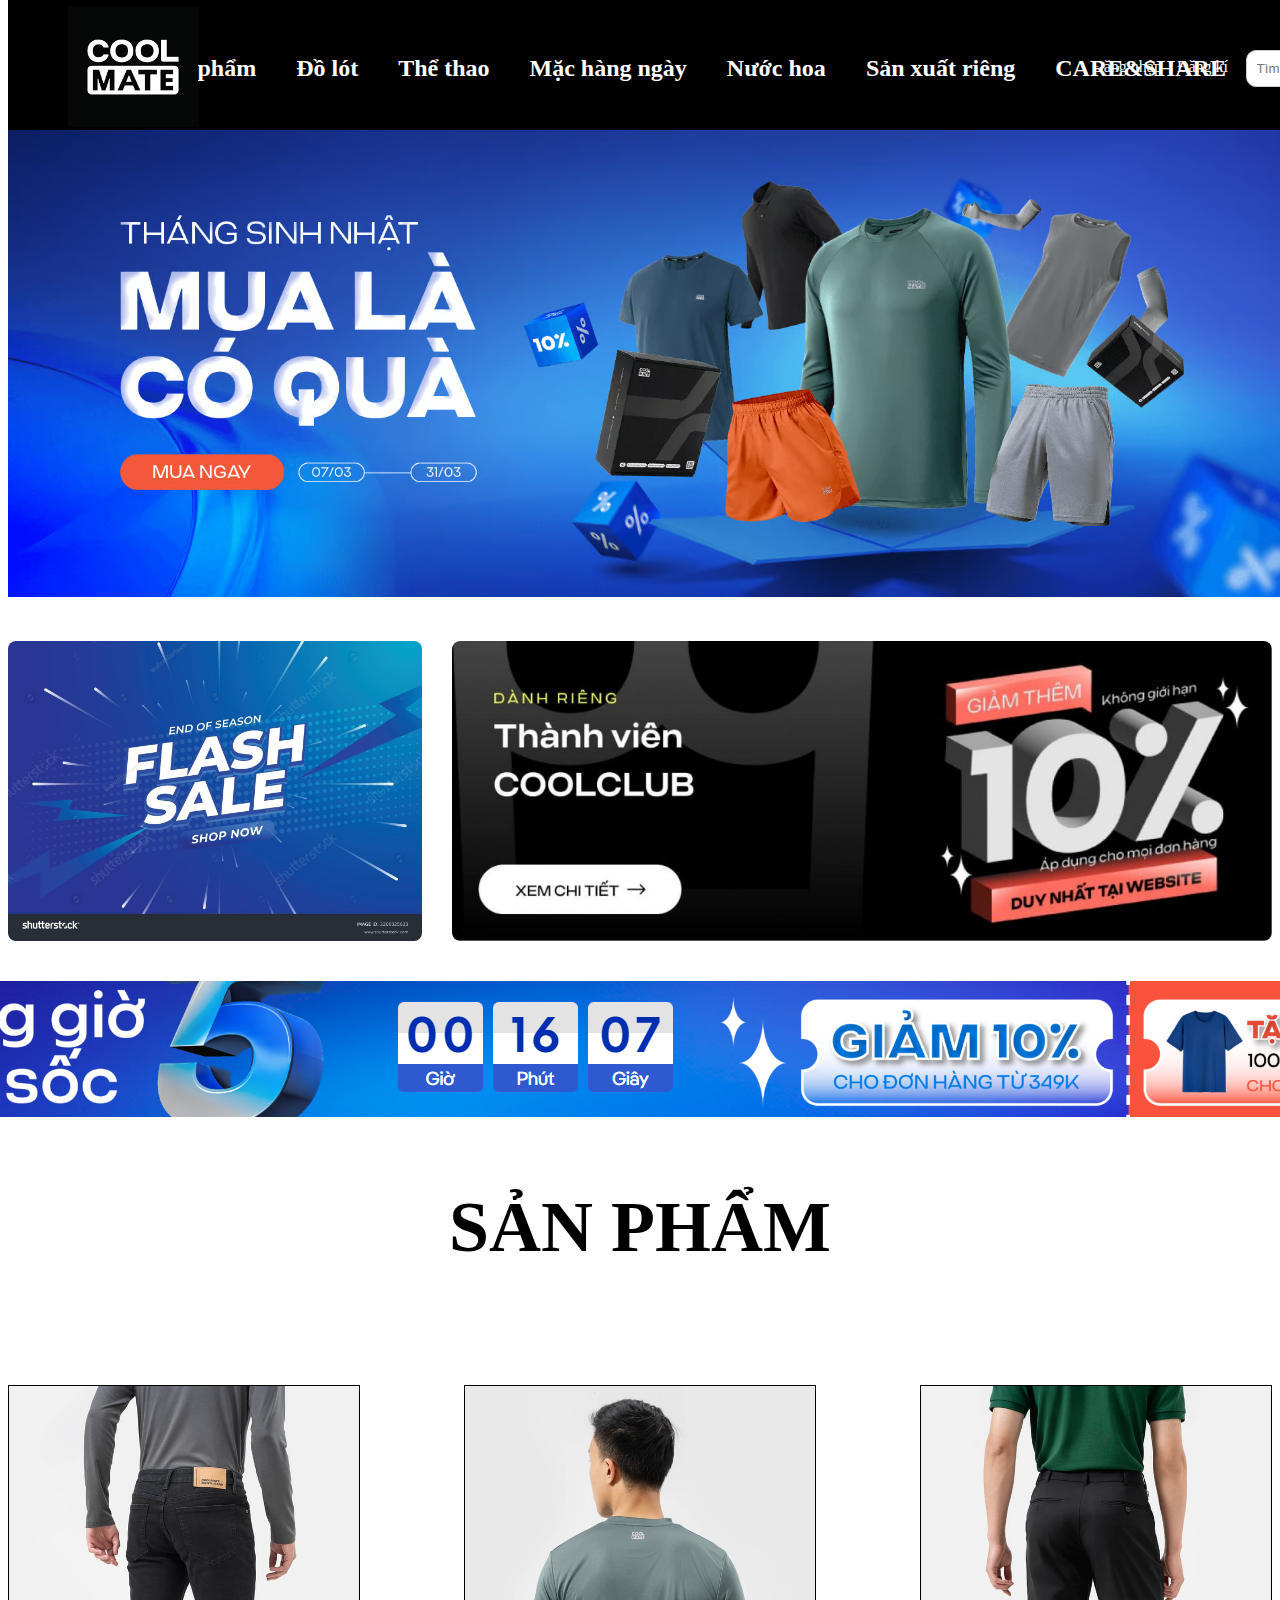
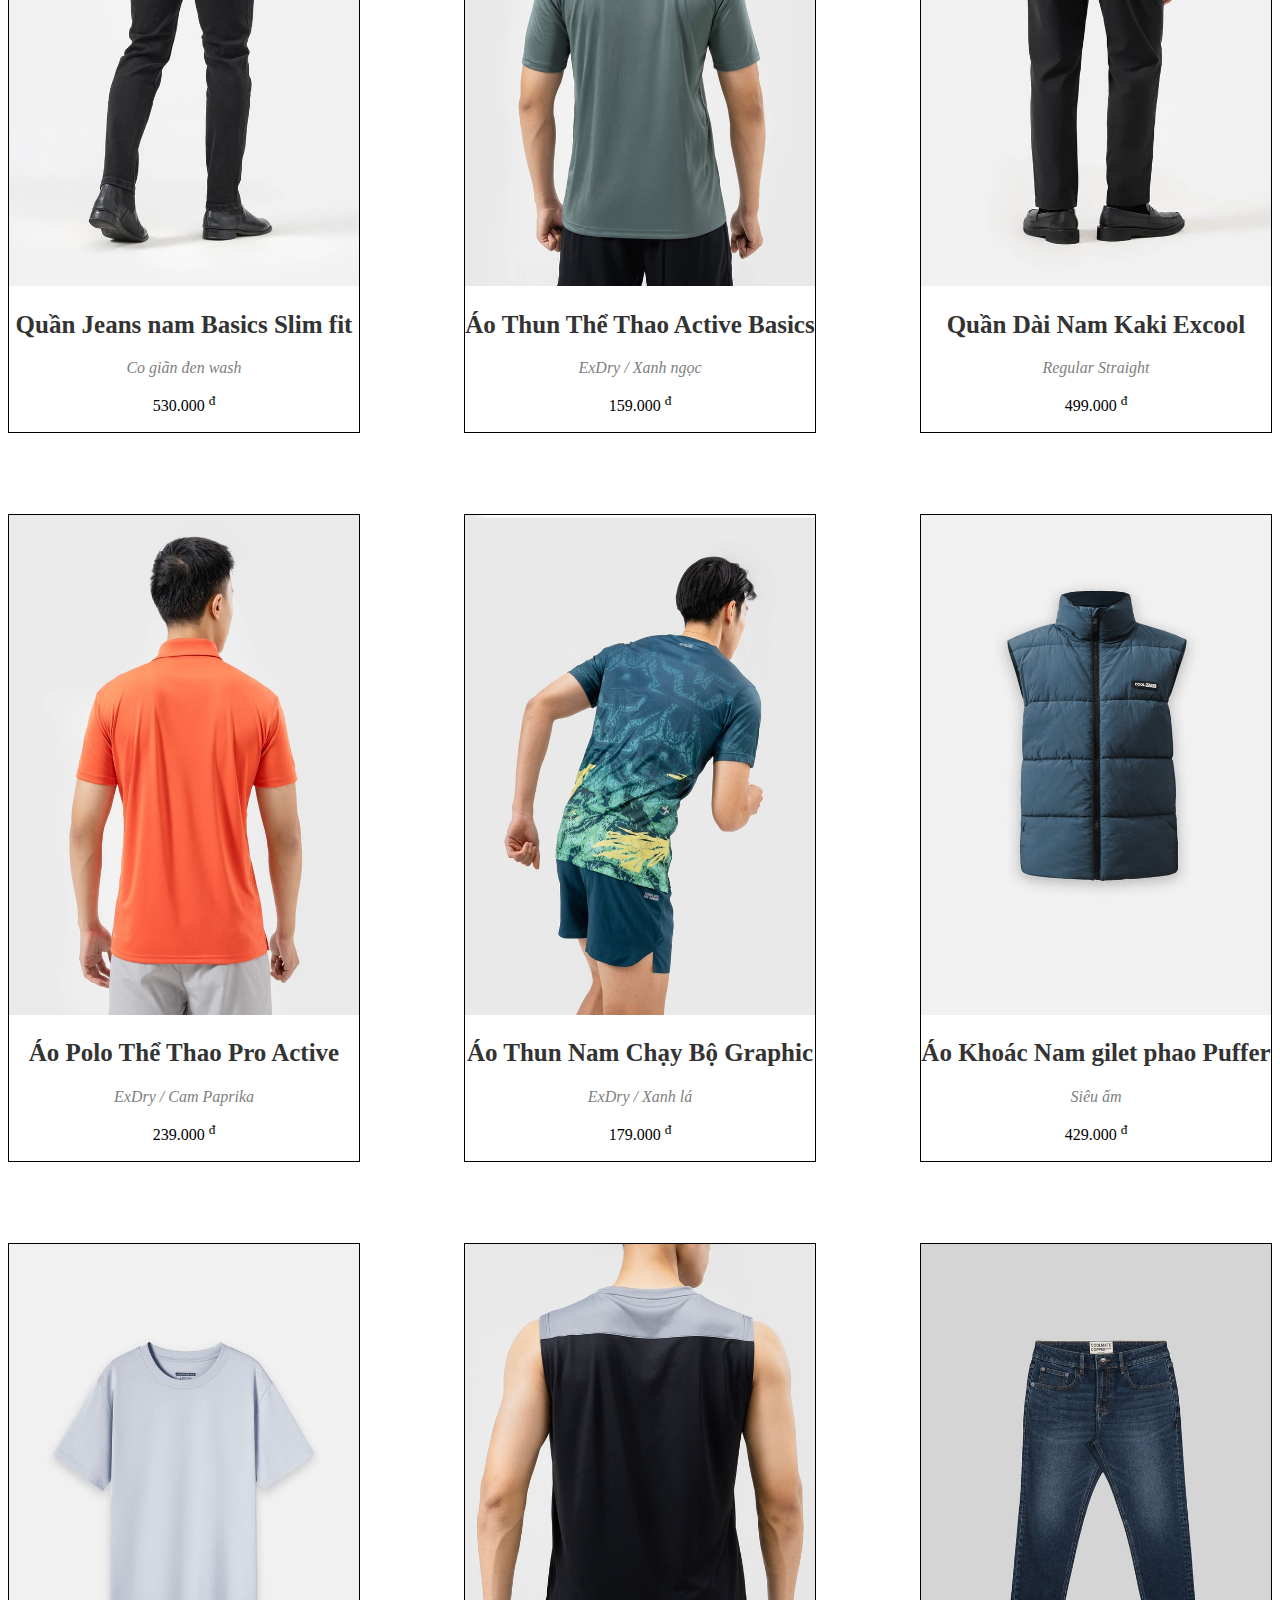
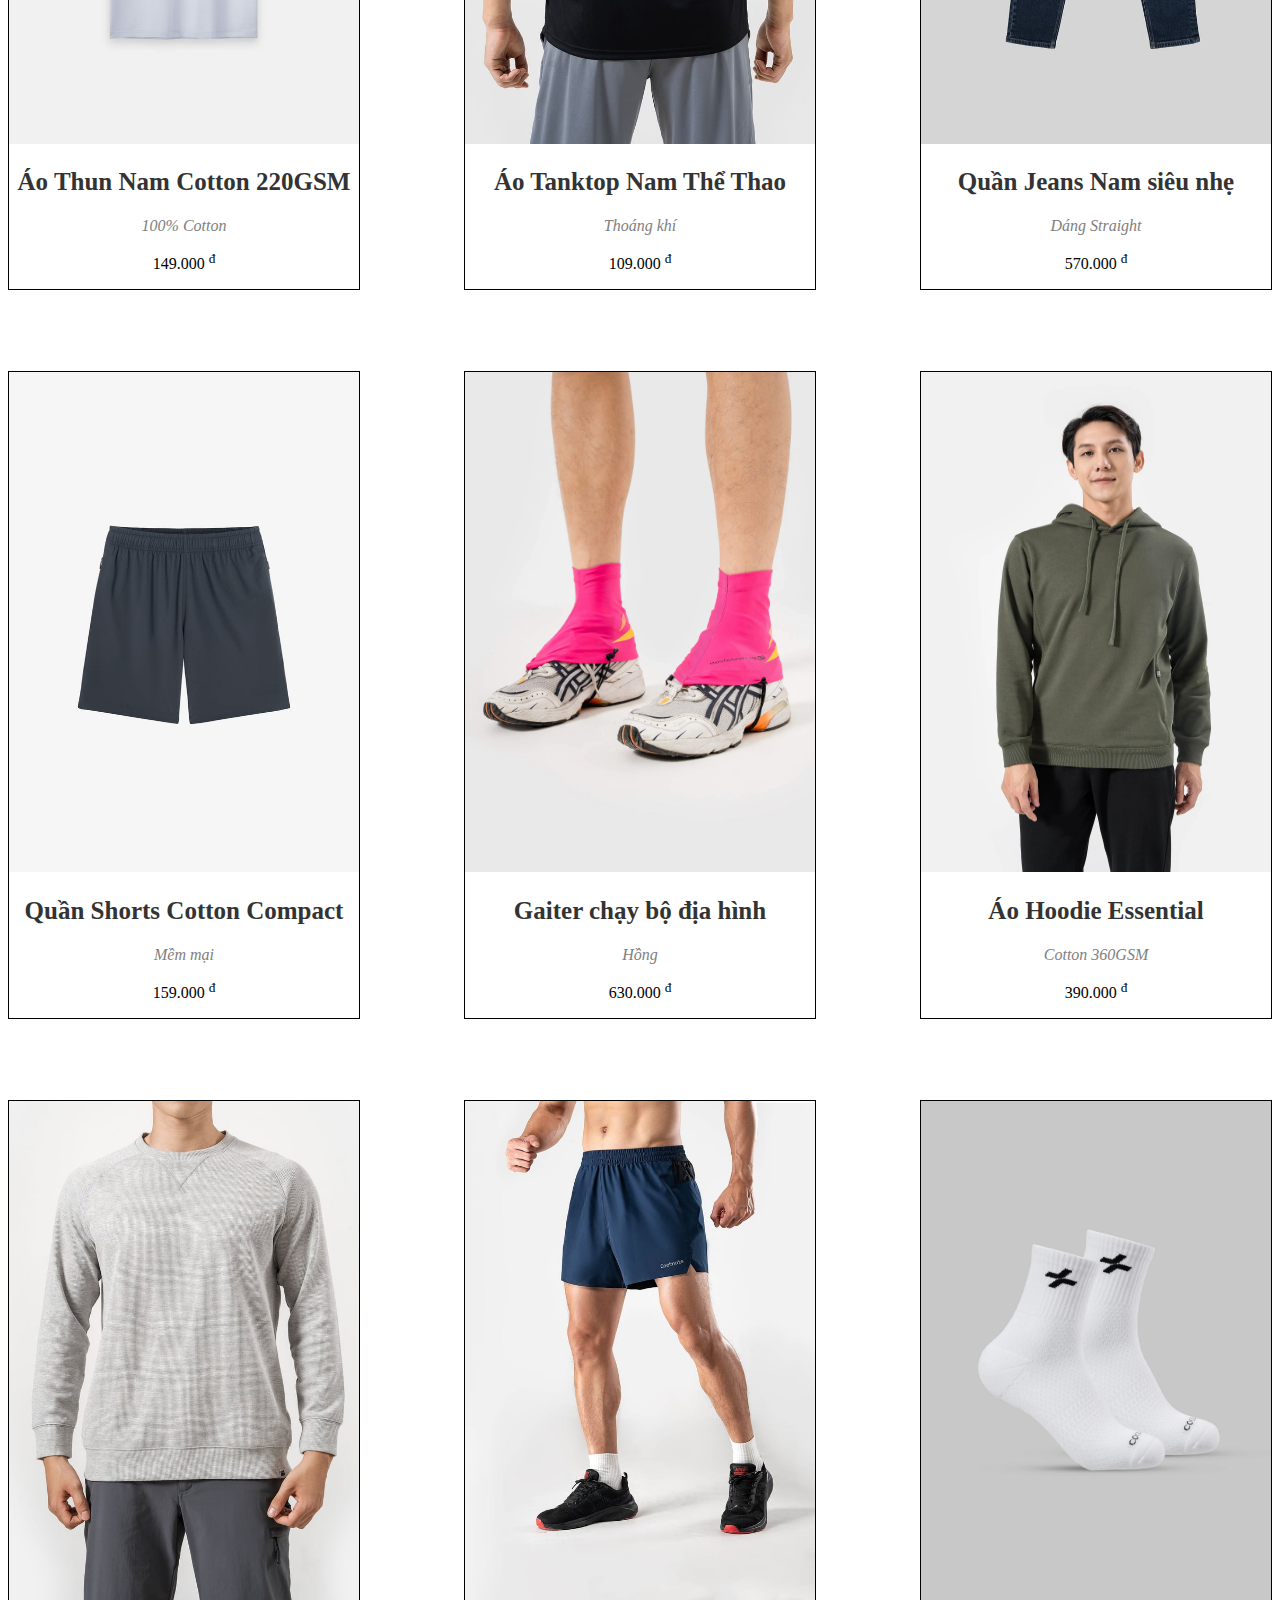
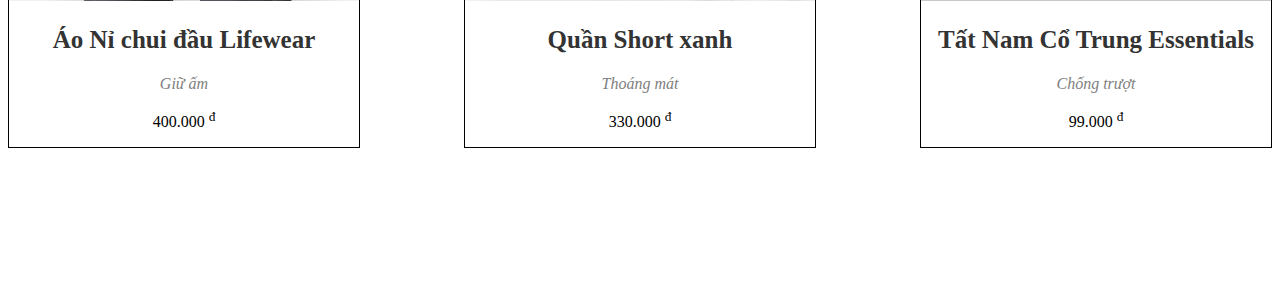
<file: ss6-project/utils/index.html>
<!DOCTYPE html>
<html lang="en">
<head>
    <meta charset="UTF-8">
    <meta name="viewport" content="width=device-width, initial-scale=1.0">
    <title>Document</title>
    <link rel="stylesheet" href="../style/style.css">
    <link rel="stylesheet" href="https://cdnjs.cloudflare.com/ajax/libs/font-awesome/6.5.1/css/all.min.css" integrity="sha512-DTOQO9RWCH3ppGqcWaEA1BIZOC6xxalwEsw9c2QQeAIftl+
    Vegovlnee1c9QX4TctnWMn13TZye+giMm8e2LwA==" crossorigin="anonymous" referrerpolicy="no-referrer" />
</head>
<body>
  <!-- <--------------------------Thanh header---------------------> 
  <div class="interface-bar">
    <div class="bar">  
      <div class="font">
        <h2>Sale</h2>
        <h2>Sản phẩm</h2>
        <h2>Đồ lót</h2>
        <h2>Thể thao</h2>
        <h2>Mặc hàng ngày</h2>
        <h2>Nước hoa</h2>
        <h2>Sản xuất riêng</h2>
        <h2>CARE&SHARE</h2>
      </div>
      <div class="a">
        <div class="logo">
          <img src="../asset/images/tải xuống.png"  width="130px" height="120px">
        </div>
         <!-- >>>> (Phần thanh tìm kiếm) -->
         <div class="search">
          <input type="text" class="search-input" placeholder="Tìm kiếm...">
        </div>
        <!-- <-------------------Đăng kí, đăng nhập------------------- -->
        <div class="logo-1">
          <a href="../pages/login.html">Đăng nhập</a>
          <a href="../pages/register.html">Đăng kí</a>
      </div>
      </div>
    </div>
  </div>
  <!-- <-----------------Phần hiển thị sản phẩm-----------------------> 
  <div class="img-background">
    <img src="../asset/images/mceclip2_20.avif" alt="" width="102%"><br>
    <div class="img-background-2">
      <img src="../asset/images/stock-vector-flash-sale-shopping-poster-or-banner-with-flash-icon-and-d-text-on-blue-background-flash-sales-2206025623.jpg" alt="" width="900px" height="300px" style="border-radius: 8px;">
      <img src="../asset/images/mceclip1_48.jpg" alt="" width="930px" height="300px" style="border-radius: 8px;">
    </div>
    <div class="img-background-3"><img src="../asset/images/Screenshot 2024-03-22 094423.png" alt=""></div>
    <h1 style="text-align: center; position: relative; top: 100px; font-size: 8vh;">SẢN PHẨM</h1>
    <br>
    <div class="display">  
      <div class="display-item">
        <img src="../asset/images/23CMCW.JE002.9_33.jpg" alt="" height="500px" width="350px">
        <h2>Quần Jeans nam Basics Slim fit</h2>
        <i style="color: grey;">Co giãn đen wash</i>
        <p>530.000 <sup>đ</sup></p>
      </div>
      <div class="display-item">
        <img src="../asset/images/24CMAW.AT005_copy-2.jpg" alt="" height="500px" width="350px">
        <h2>Áo Thun Thể Thao Active Basics</h2>
        <i style="color: grey;">ExDry / Xanh ngọc</i>
        <p>159.000 <sup>đ</sup></p>
      </div>
      <div class="display-item">
        <img src="../asset/images/23CMCW.QD004.DEN.5.jpg" alt="" height="500px" width="350px">
        <h2>Quần Dài Nam Kaki Excool</h2>
        <i style="color: grey;">Regular Straight</i>
        <p>499.000 <sup>đ</sup></p>
      </div>
      <div class="display-item">
        <img src="../asset/images/24CMAW.PL004.4_2.jpg" alt="" height="500px" width="350px">
        <h2>Áo Polo Thể Thao Pro Active</h2>
        <i style="color: grey;">ExDry / Cam Paprika</i>
        <p>239.000 <sup>đ</sup></p>
      </div>
      <div class="display-item">
        <img src="../asset/images/24CMAW.AT015.25_86.jpg" alt="" height="500px" width="350px">
        <h2>Áo Thun Nam Chạy Bộ Graphic</h2>
        <i style="color: grey;">ExDry / Xanh lá</i>
        <p>179.000 <sup>đ</sup></p>
      </div> 

     <!-- cột 2 -->
      <div class="display-item">
        <img src="../asset/images/apphaogilet-s-13_copy.jpg" alt="" height="500px" width="350px">
        <h2>Áo Khoác Nam gilet phao Puffer</h2>
        <i style="color: grey;">Siêu ấm</i>
        <p>429.000 <sup>đ</sup></p>
      </div>
      <div class="display-item">
        <img src="../asset/images/AT.220.xd.8_75.jpg" alt="" height="500px" width="350px">
        <h2>Áo Thun Nam Cotton 220GSM</h2>
        <i style="color: grey;">100% Cotton</i>
        <p>149.000 <sup>đ</sup></p>
      </div>
      <div class="display-item">
        <img src="../asset/images/AW.002.6.jpg" alt="" height="500px" width="350px">
        <h2>Áo Tanktop Nam Thể Thao </h2>
        <i style="color: grey;">Thoáng khí</i>
        <p>109.000 <sup>đ</sup></p>
      </div>
      <div class="display-item">
        <img src="../asset/images/Coolmate_x_Copper_Denim__Quan_Jeans_dang_Slim_Fit10.jpg" alt="" height="500px" width="350px">
        <h2>Quần Jeans Nam siêu nhẹ</h2>
        <i style="color: grey;">Dáng Straight</i>
        <p>570.000 <sup>đ</sup></p>
      </div>
      <div class="display-item">
        <img src="../asset/images/Quan_nam_Daily_Shorts_xam_xanh_copy.jpg" alt="" height="500px" width="350px">
        <h2>Quần Shorts Cotton Compact</h2>
        <i style="color: grey;">Mềm mại</i>
        <p>159.000 <sup>đ</sup></p>
      </div>

     <!-- cột 3 -->
      <div class="display-item">
        <img src="../asset/images/24CMAW.PK002.14.webp" alt="" height="500px" width="350px">
        <h2>Gaiter chạy bộ địa hình</h2>
        <i style="color: grey;">Hồng</i>
        <p>630.000 <sup>đ</sup></p>
      </div>
      <div class="display-item">
        <img src="../asset/images/Hoodie_Reu_1.webp" alt="" height="500px" width="350px">
        <h2>Áo Hoodie Essential</h2>
        <i style="color: grey;">Cotton 360GSM</i>
        <p>390.000 <sup>đ</sup></p>
      </div>
      <div class="display-item">
        <img src="../asset/images/ST002.updat.1.jpg" alt="" height="500px" width="350px">
        <h2>Áo Nỉ chui đầu Lifewear</h2>
        <i style="color: grey;">Giữ ấm</i>
        <p>400.000 <sup>đ</sup></p>
      </div>
      <div class="display-item">
        <img src="../asset/images/ultra_fast_navy1.jpg" alt="" height="500px" width="350px">
        <h2>Quần Short xanh </h2>
        <i style="color: grey;">Thoáng mát</i>
        <p>330.000 <sup>đ</sup></p>
      </div>
      <div class="display-item">
        <img src="../asset/images/tatgymlogomoithumb.1_75.webp" alt="" height="500px" width="350px">
        <h2>Tất Nam Cổ Trung Essentials</h2>
        <i style="color: grey;">Chống trượt</i>
        <p>99.000 <sup>đ</sup></p>
      </div>
      <div class="number">
        <p><span>&#171;</span> 1 2 3 4 5 <span>&#187;</span> Trang cuối</p>
      </div>
    </div>
  </div>
  </div>
 </div>
  </div>
</body>
</html>
</file>
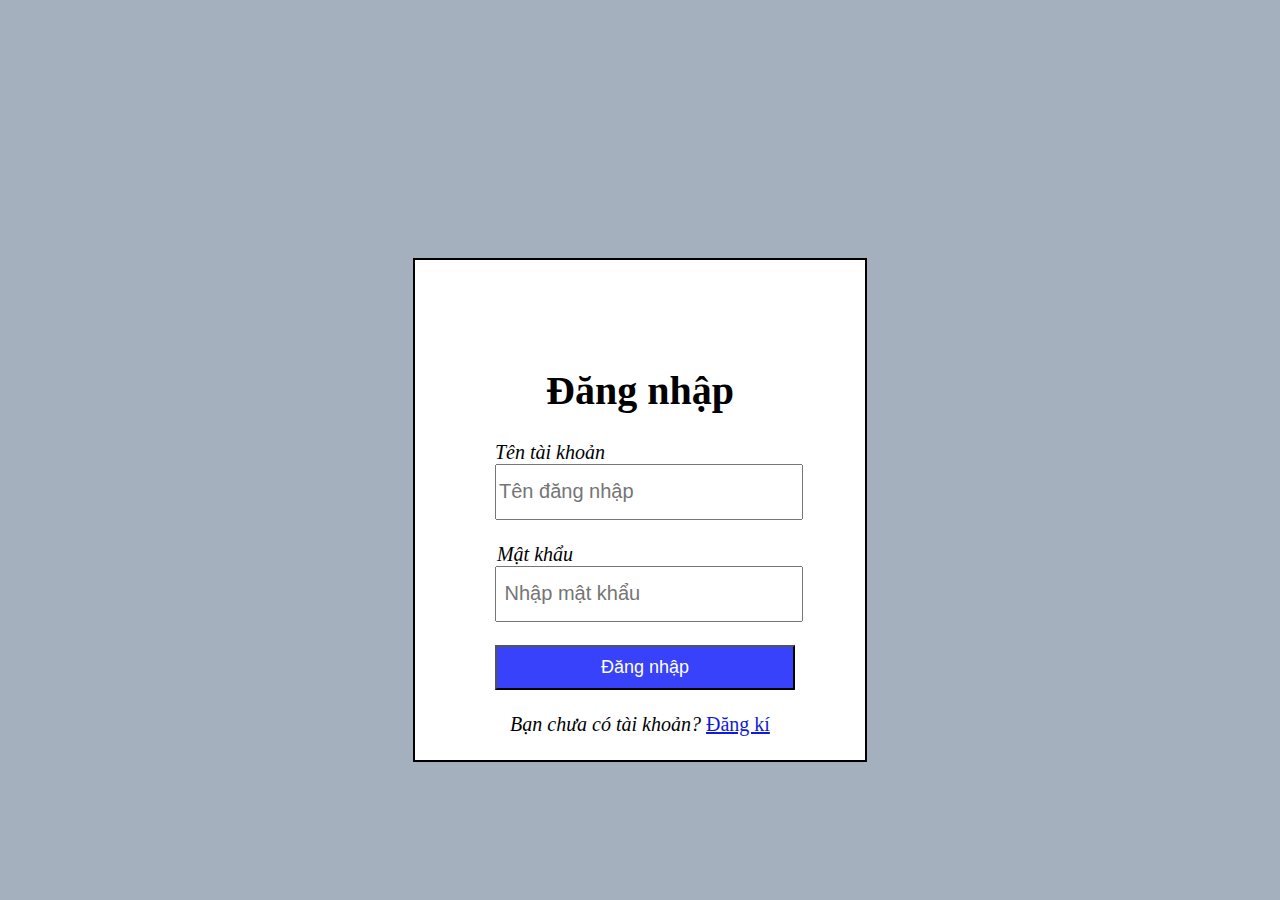
<file: ss6-project/pages/login.html>
<!DOCTYPE html>
<html lang="en">
<head>
    <meta charset="UTF-8">
    <meta name="viewport" content="width=device-width, initial-scale=1.0">
    <title>Document</title>
    <link rel="stylesheet" href="../style/login.css">
</head>
<style>
    body{
        background-color: #a4b0be;
    }
</style>
<body>
    <!-- Trang đăng nhập -->
    <div class="sign">
         <div class="log-in"><h1 class="transition">Đăng nhập</h1>
            <i style="position: relative; right: 90px;">Tên tài khoản</i><br><input type="text" class="text-1" placeholder="Tên đăng nhập"><br><br>
            <i style="position: relative; right: 105px;">Mật khẩu</i><input type="text" class="text-1" placeholder=" Nhập mật khẩu"><br><br>
            <button type="submit" class="search-button" onclick="login()" >Đăng nhập</button><br><br>
            <i>Bạn chưa có tài khoản?</i>
            <a class="a" href="./register.html">Đăng kí</a>
        </div>   
    </div>
    <script src="../js/login.js"></script>
</body>
</html>
</file>
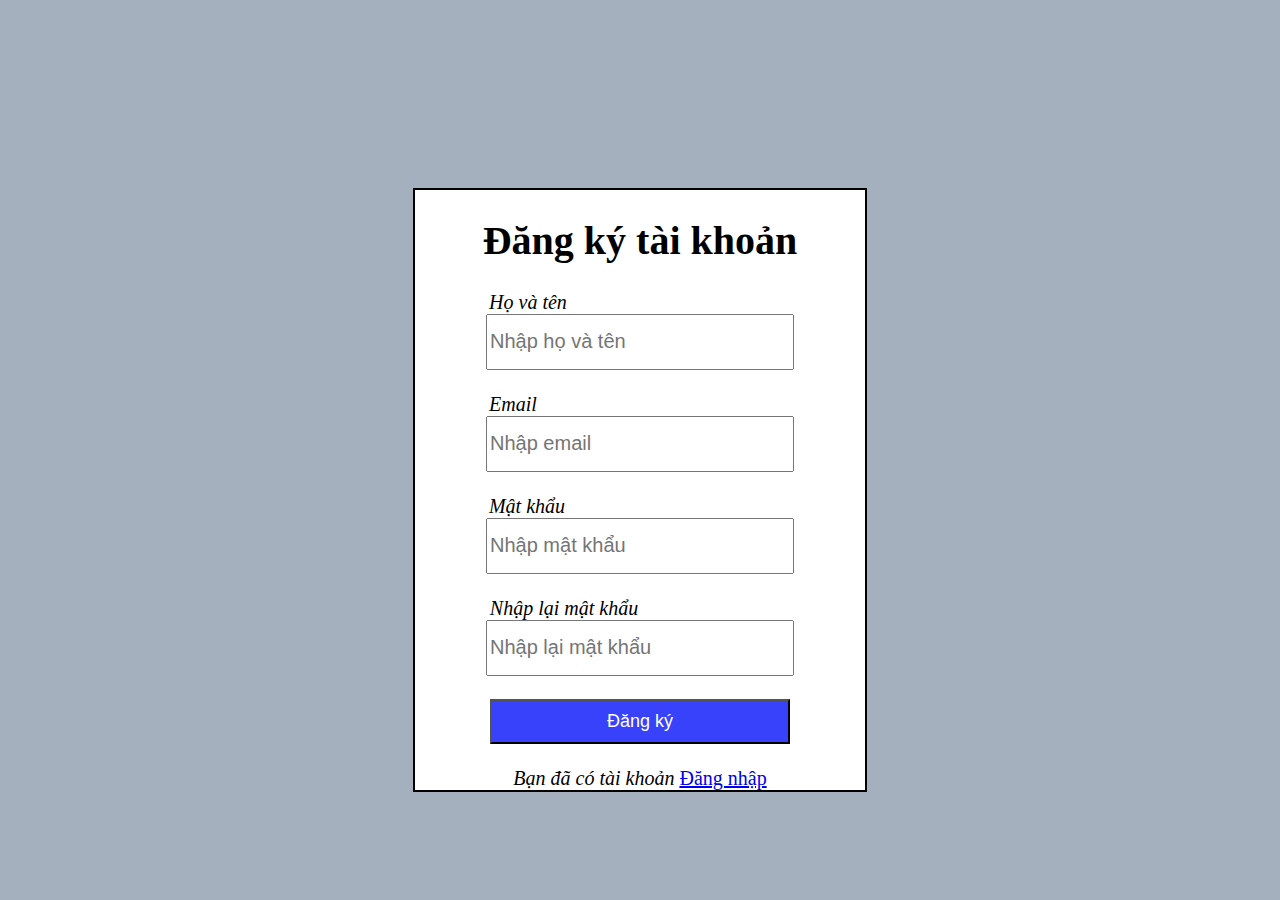
<file: ss6-project/pages/register.html>
<!DOCTYPE html>
<html lang="en">
<head>
    <meta charset="UTF-8">
    <meta name="viewport" content="width=device-width, initial-scale=1.0">
    <title>Document</title>
    <link rel="stylesheet" href="../style/register.css">
</head>
<style>
    body{
        background-color: #a4b0be;
    }
</style>
<body>
    <div class="all">
    <h1>Đăng ký tài khoản</h1>
    <i style="position: relative; right: 112px;">Họ và tên</i><br><input type="text" class="font-1" placeholder="Nhập họ và tên"><br><br>
    <i style="position: relative; right: 127px;">Email</i><br><input type="text" class="font-1" placeholder="Nhập email"><br><br>
    <i style="position: relative; right: 113px;">Mật khẩu</i><br><input type="text" class="font-1" placeholder="Nhập mật khẩu"><br><br>
    <i style="position: relative; right: 76px;">Nhập lại mật khẩu</i><br><input type="text" class="font-1" placeholder="Nhập lại mật khẩu"><br><br>
    <button type="submit" class="log" onclick="login()">Đăng ký</button><br><br>
    <i>Bạn đã có tài khoản</i>
    <a href="./login.html">Đăng nhập</a>
</div>
<script src="../js/login.js"></script>
</body>
</html>
</file>
<file: ss6-project/style/style.css>
.font{
    text-align: center;
    color: #fff;   
    position: relative;
    top:35px;
    right: 0px;
    display: flex;
    gap: 40px;
    justify-content: center;
}   

.font h2:hover{
   color: rgb(228, 120, 48);
   transition: color 0.3s;
}

.bar{
    background-color:black;
    height: 130px;
    width: 100%;
    position: fixed;
    top: 0px;
    z-index: 999;
    overflow: hidden; 
} 

.logo{
    display: flex;
    align-items: start;
    position: relative;
    bottom: 60px;
    right: 40px;
    font-size: 70px;
}

.a{
    padding: 0px 100px;
    display: flex;
    justify-content: space-between;
}

.img-background{
    position: relative;
    top: 122px;
    object-fit: cover;
    width: 100%;
}

/* <----------------------Thanh tìm kiếm---------------------- */
.search{
   position: relative;
   left: 700px;
   bottom: 17px;
}

.search-input{
  padding: 10px;
  border: 1px solid #ccc;
  border-radius: 10px;
  transition: all 0.3s ease;
}

/* <------------------------Đăng kí, đăng nhập------------------ */
.logo-1{
    position: relative;
    left: 40px;
    bottom: 9px;
    display: flex;
    gap: 15px;
}

.logo-1 a{
    color: #fff;
    text-decoration: none;
}

.logo-1 a:hover{
    color: rgb(228, 120, 48);
    transition: color 0.3s;
}

/* <--------------------------Hiển thị sản phẩm------------------------ */
.img-background-2{
    position: relative;
    top: 40px;
    display: flex;
    align-items: center;
    justify-content: center;
    gap: 30px;
}

.img-background-3{
    display: flex;
    align-items: center;
    justify-content: center;
    position: relative;
    top: 80px;
}

.display{
    display: flex;
    justify-content: space-between;
    gap: 1px;
    position: relative;
    top: 150px;
    flex-wrap: wrap;
}

.display-item{
  text-align: center;
  border: 0.5px solid black;
  margin-bottom: 80px;
}

.display-item:hover{
    transform: scale(1.1);
    transition: transform 0.6s;
}
 
.display-item h2{
   font-size: 25px;
   color: #333333;
}

.number{
    width: 100%;
    position: relative;
    left: 180vh;
    font-size: 20px;
}
</file>
<file: ss6-project/style/login.css>
.log-in{
    text-align: center;
    font-size: 20px; 
    padding: 80px;
}

.transition h1:hover{
    background-color: rgb(205, 144, 65);
    transition: color 0.2s;
}

.sign{
    border: 2px solid black;
    width: 450px;
    height: 500px;
    margin: 0 auto;
    position: relative;
    top: 250px;
    background-color: #fff;
    
    
}

.text-1{
    font-size: 20px;
    width: 300px;
    height: 50px;
}

.search-button {
    font-size: 18px; 
    padding: 10px 20px; 
    width: 300px;
    background-color:#3742fa;
    color: #fff;
  }

img{
    position: relative;
    width: 100%;
    height: 100%;
    overflow: hidden;
}

a{
    color: #101ad8;
}
</file>
<file: ss6-project/style/register.css>
.all{
  border: 2px solid black;
  text-align: center;
  width: 450px;
  height: 600px;
  margin: 0 auto;
  font-size: 20px;
  position: relative;
  top: 180px;
  background-color: #fff;
}

.font-1{
    font-size: 20px;
    width: 300px;
    height: 50px;
}

.log{
    font-size: 18px; 
    padding: 10px 20px; 
    width: 300px;
    background-color:#3742fa;
    color: #fff;
}
</file>
